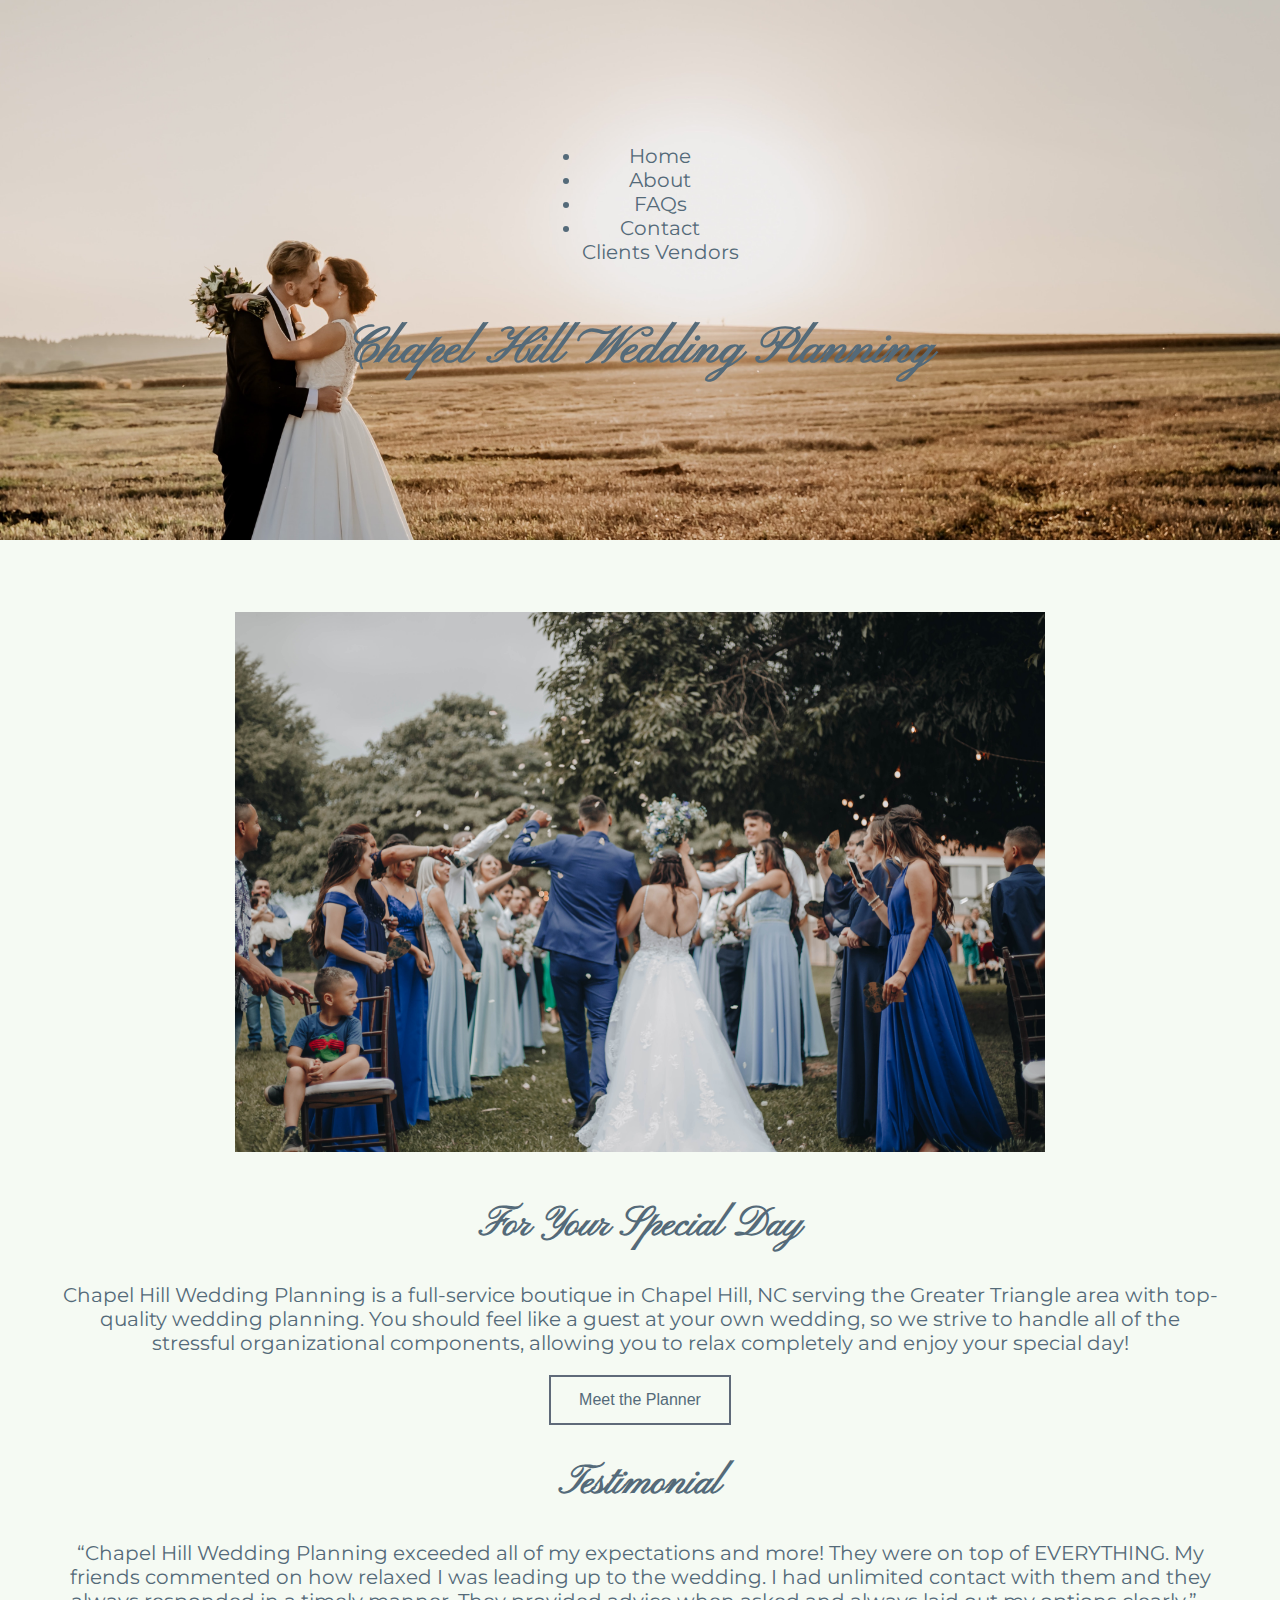
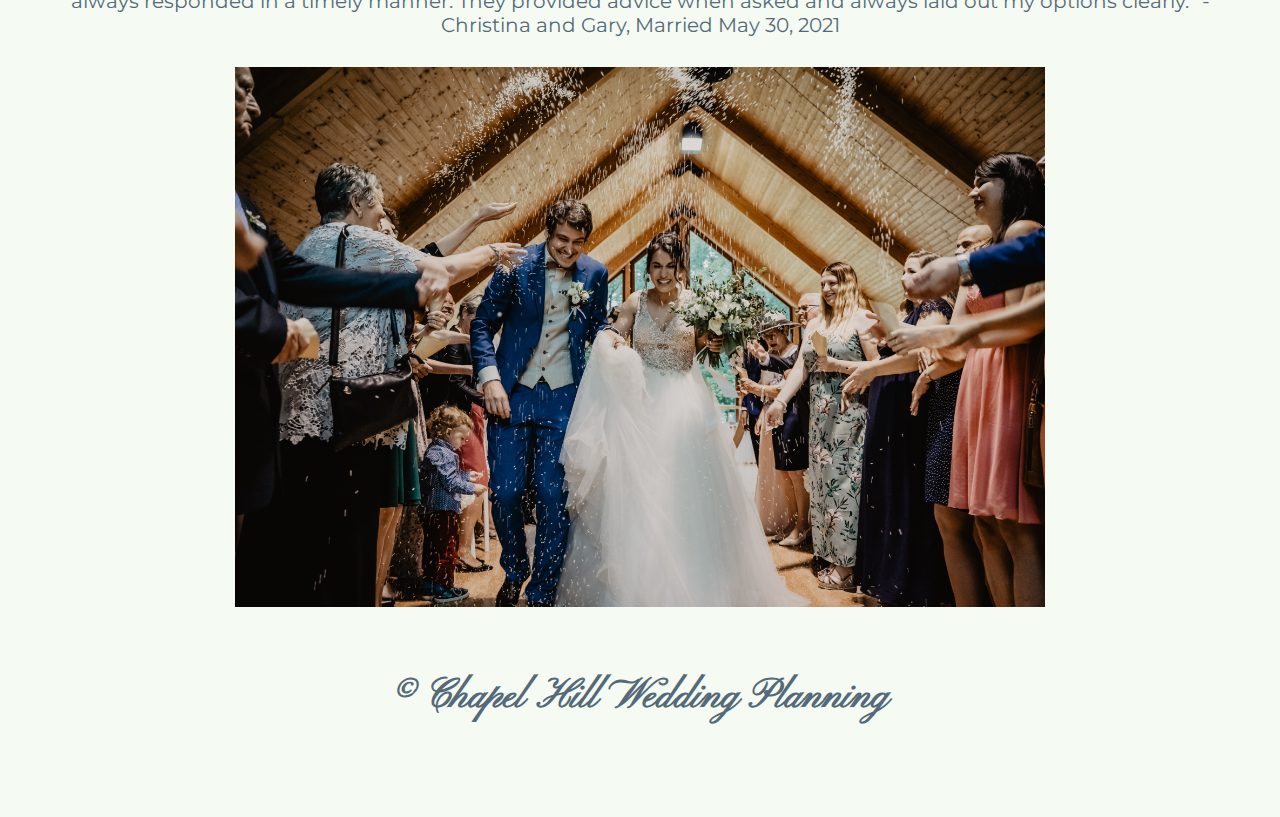
<file: index.html>
<!doctype html>
<html lang="en">
  <head>
    <!-- Required meta tags -->
    <meta charset="utf-8">
    <meta name="viewport" content="width=device-width, initial-scale=1">

    <link href="https://cdn.jsdelivr.net/npm/bootstrap@5.0.2/dist/css/bootstrap.min.css" rel="stylesheet" integrity="sha384-EVSTQN3/azprG1Anm3QDgpJLIm9Nao0Yz1ztcQTwFspd3yD65VohhpuuCOmLASjC" crossorigin="anonymous">
    <link rel="stylesheet" href="css/style.css">
<script src="https://cdn.jsdelivr.net/npm/bootstrap@5.0.2/dist/js/bootstrap.bundle.min.js"></script>

    <title>Chapel Hill Wedding Planning</title>

  </head>
  <body>

<div class="hero">
  <nav class="navbar navbar-expand-sm">
  <div class="container-fluid">
      <div id="navbarCollapse" class="collapse navbar-collapse">
          <ul class="nav navbar-nav">
              <li class="nav-item">
                  <a href="#" class="nav-link">Home</a>
              </li>
              <li class="nav-item">
                  <a href="planner.html" class="nav-link">About</a>
              </li>
              <li class="nav-item">
                <a href="faq.html" class="nav-link">FAQs</a>
            </li>
              <li class="nav-item dropdown">
                  <a href="#" class="nav-link dropdown-toggle" data-bs-toggle="dropdown">Contact</a>
                  <div class="dropdown-menu">
                      <a href="clients.html" class="dropdown-item">Clients</a>
                      <a href="vendors.html" class="dropdown-item">Vendors</a>
                  </div>
              </li>
          </ul>

      </div>
  </div>
</nav>

  <h1> Chapel Hill Wedding Planning</h1>

</div>

<div class= "foryourspecialday">

<div class="row">
  <div class="col-lg-6 col-sm-12">
    <img src="images/image1.jpg" class="plannerimage">
    </div>
  <div class="col-md-6">
    <h2>For Your Special Day</h2>

      <p>Chapel Hill Wedding Planning is a full-service boutique in Chapel Hill, NC serving the Greater Triangle area with top-quality wedding planning. You should feel like a guest at your own wedding, so we strive to handle all of the stressful organizational components, allowing you to relax completely and enjoy your special day!</p>
      <button class="btn meetplanner"><a href="planner.html" class="graybutton">Meet the Planner</a></button>
  </div>
  <div class="w-100"></div>
  <div class="col-md-6">
    <h2>Testimonial</h2>

    <p>“Chapel Hill Wedding Planning exceeded all of my expectations and more!  They were on top of EVERYTHING.  My friends commented on how relaxed I was leading up to the wedding.  I had unlimited contact with them and they always responded in a timely manner.  They provided advice when asked and always laid out my options clearly.”
 -Christina and Gary, Married May 30, 2021</p>
  </div>
  <div class="col-lg-6 col-sm-12">
<img src="images/testimonial.jpg" class="plannerimage">
  </div>
  <div class="w-100"></div>
  <div class="col colwords">
</div>



<footer>
<h2>© Chapel Hill Wedding Planning</h2>
</footer>


<script>
window.onscroll = function() {myFunction()};

var navbar = document.getElementById("navbar");
var sticky = navbar.offsetTop;

function myFunction() {
  if (window.pageYOffset >= sticky) {
    navbar.classList.add("sticky")
  } else {
    navbar.classList.remove("sticky");
  }
}
</script>

  </body>
</html>
</file>
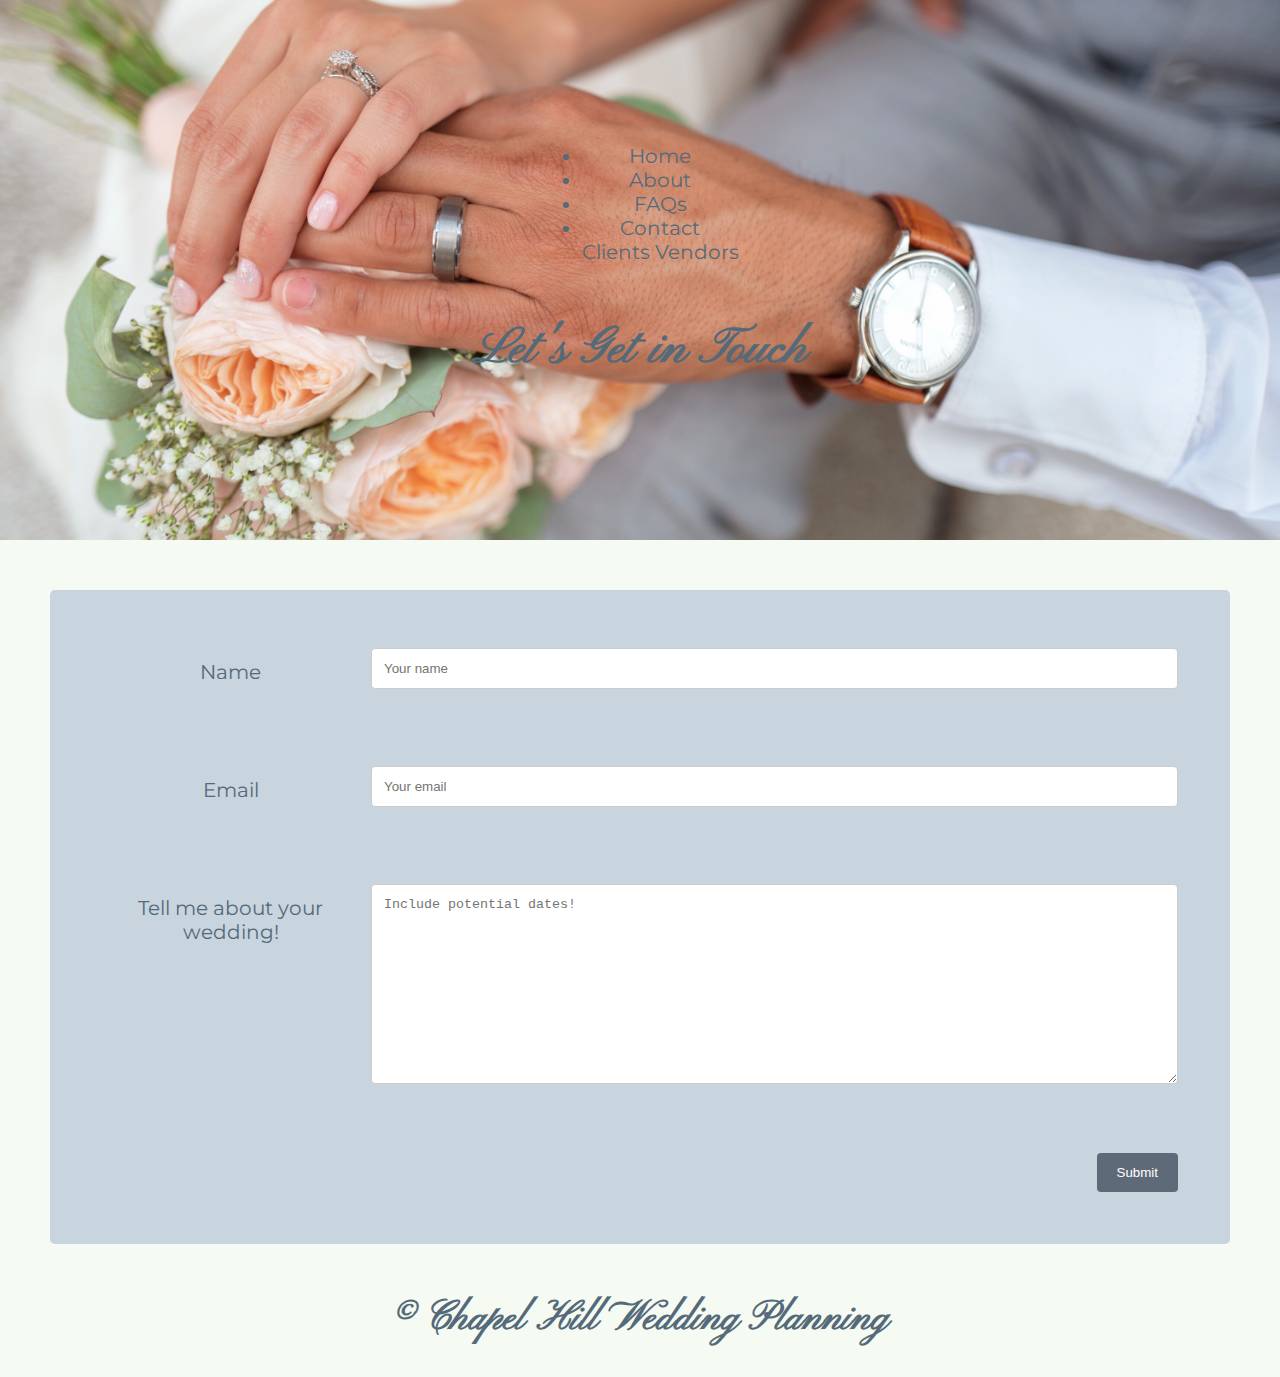
<file: clients.html>
<!doctype html>
<html lang="en">
  <head>
    <!-- Required meta tags -->
    <meta charset="utf-8">
    <meta name="viewport" content="width=device-width, initial-scale=1">

    <link href="https://cdn.jsdelivr.net/npm/bootstrap@5.0.2/dist/css/bootstrap.min.css" rel="stylesheet" integrity="sha384-EVSTQN3/azprG1Anm3QDgpJLIm9Nao0Yz1ztcQTwFspd3yD65VohhpuuCOmLASjC" crossorigin="anonymous">
    <link rel="stylesheet" href="css/style.css">
<script src="https://cdn.jsdelivr.net/npm/bootstrap@5.0.2/dist/js/bootstrap.bundle.min.js"></script>

    <title>Chapel Hill Wedding Planning</title>

  </head>
  <body>


<div class="letsgetintouch">
  <nav class="navbar navbar-expand-sm">
  <div class="container-fluid">
      <div id="navbarCollapse" class="collapse navbar-collapse">
          <ul class="nav navbar-nav">
              <li class="nav-item">
                  <a href="index.html" class="nav-link">Home</a>
              </li>
              <li class="nav-item">
                  <a href="planner.html" class="nav-link">About</a>
              </li>
              <li class="nav-item">
                <a href="faq.html" class="nav-link">FAQs</a>
            </li>
              <li class="nav-item dropdown">
                  <a href="#" class="nav-link dropdown-toggle" data-bs-toggle="dropdown">Contact</a>
                  <div class="dropdown-menu">
                      <a href="#" class="dropdown-item">Clients</a>
                      <a href="vendors.html" class="dropdown-item">Vendors</a>
                  </div>
              </li>
          </ul>

      </div>
  </div>
</nav>

  <h1>Let's Get in Touch</h1>

</div>

<div class="container">
  <form action="/action_page.php">
    <div class="row">
      <div class="col-25">
        <label for="fname">Name</label>
      </div>
      <div class="col-75">
        <input type="text" id="fname" name="firstname" placeholder="Your name">
      </div>
    </div>
    <div class="row">
      <div class="col-25">
        <label for="lname">Email</label>
      </div>
      <div class="col-75">
        <input type="text" id="lname" name="lastname" placeholder="Your email">
      </div>
    </div>
    <div class="row">
      <div class="col-25">
        <label for="subject">Tell me about your wedding!</label>
      </div>
      <div class="col-75">
        <textarea id="subject" name="subject" placeholder="Include potential dates!" style="height:200px"></textarea>
      </div>
    </div>
    <div class="row">
      <input type="submit" value="Submit">
    </div>
  </form>
</div>




<footer>
<h2>© Chapel Hill Wedding Planning</h2>
</footer>


<script>
window.onscroll = function() {myFunction()};

var navbar = document.getElementById("navbar");
var sticky = navbar.offsetTop;

function myFunction() {
  if (window.pageYOffset >= sticky) {
    navbar.classList.add("sticky")
  } else {
    navbar.classList.remove("sticky");
  }
}
</script>

  </body>
</html>
</file>
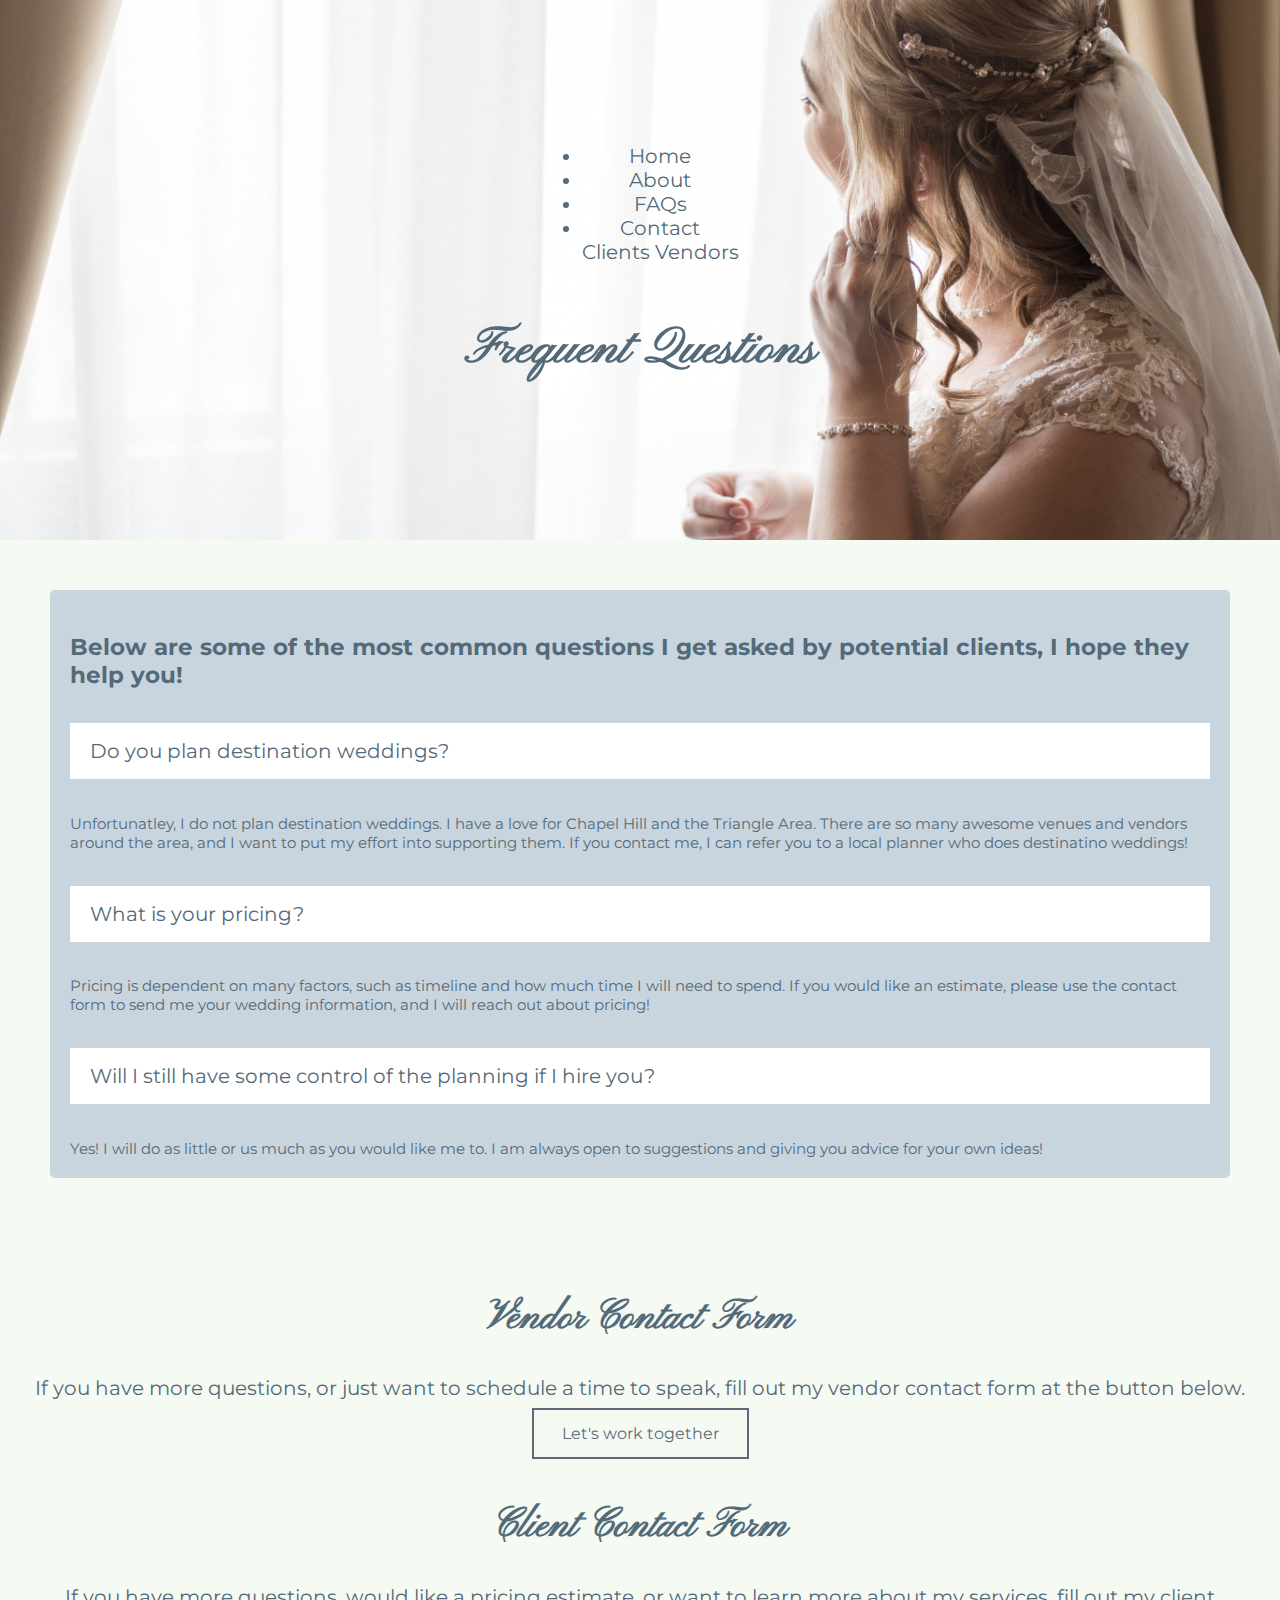
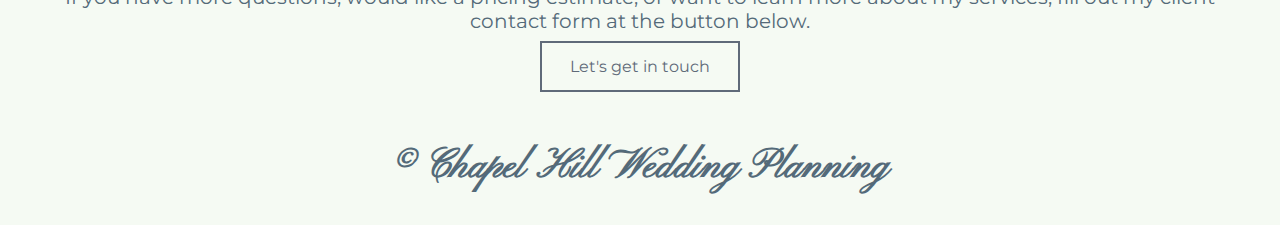
<file: faq.html>
<!doctype html>
<html lang="en">
  <head>
    <!-- Required meta tags -->
    <meta charset="utf-8">
    <meta name="viewport" content="width=device-width, initial-scale=1">

    <link href="https://cdn.jsdelivr.net/npm/bootstrap@5.0.2/dist/css/bootstrap.min.css" rel="stylesheet" integrity="sha384-EVSTQN3/azprG1Anm3QDgpJLIm9Nao0Yz1ztcQTwFspd3yD65VohhpuuCOmLASjC" crossorigin="anonymous">
    <link rel="stylesheet" href="css/style.css">
<script src="https://cdn.jsdelivr.net/npm/bootstrap@5.0.2/dist/js/bootstrap.bundle.min.js"></script>

    <title>Chapel Hill Wedding Planning</title>

  </head>
  <body>


<div class="faq">
  <nav class="navbar navbar-expand-sm">
  <div class="container-fluid">
      <div id="navbarCollapse" class="collapse navbar-collapse">
          <ul class="nav navbar-nav">
              <li class="nav-item">
                  <a href="index.html" class="nav-link">Home</a>
              </li>
              <li class="nav-item">
                  <a href="planner.html" class="nav-link">About</a>
              </li>
              <li class="nav-item">
                <a href="faq.html" class="nav-link">FAQs</a>
                <li class="nav-item dropdown">
                    <a href="#" class="nav-link dropdown-toggle" data-bs-toggle="dropdown">Contact</a>
                    <div class="dropdown-menu">
                        <a href="clients.html" class="dropdown-item">Clients</a>
                        <a href="vendors.html" class="dropdown-item">Vendors</a>
                    </div>
                </li>
          </ul>

      </div>
  </div>
</nav>

<h1>Frequent Questions</h1>
</div>

<div class="container">
    <div class="accordion accordion-flush" id="accordionFlush">
        <h3>Below are some of the most common questions I get asked by potential clients, I hope they help you!</h3>
        <div class="accordion-item">
          <h1 class="accordion-header" id="flush-headingOne">
            <button class="accordion-button collapsed" type="button" data-bs-toggle="collapse" data-bs-target="#flush-collapseOne" aria-expanded="false" aria-controls="flush-collapseOne">
              Do you plan destination weddings?
            </button>
          </h1>
          <div id="flush-collapseOne" class="accordion-collapse collapse" aria-labelledby="flush-headingOne" data-bs-parent="#accordionFlushExample">
            <div class="accordion-body">Unfortunatley, I do not plan destination weddings. I have a love for Chapel Hill and the Triangle Area. There are so many awesome venues and vendors around the area, and I want to put my effort into supporting them. If you contact me, I can refer you to a local planner who does destinatino weddings!</div>
          </div>
        </div>
        <div class="accordion-item">
          <h1 class="accordion-header" id="flush-headingTwo">
            <button class="accordion-button collapsed" type="button" data-bs-toggle="collapse" data-bs-target="#flush-collapseTwo" aria-expanded="false" aria-controls="flush-collapseTwo">
              What is your pricing?
            </button>
          </h1>
          <div id="flush-collapseTwo" class="accordion-collapse collapse" aria-labelledby="flush-headingTwo" data-bs-parent="#accordionFlushExample">
            <div class="accordion-body">Pricing is dependent on many factors, such as timeline and how much time I will need to spend. If you would like an estimate, please use the contact form to send me your wedding information, and I will reach out about pricing!</div>
          </div>
        </div>
        <div class="accordion-item">
          <h1 class="accordion-header" id="flush-headingThree">
            <button class="accordion-button collapsed" type="button" data-bs-toggle="collapse" data-bs-target="#flush-collapseThree" aria-expanded="false" aria-controls="flush-collapseThree">
              Will I still have some control of the planning if I hire you? 
            </button>
          </h1>
          <div id="flush-collapseThree" class="accordion-collapse collapse" aria-labelledby="flush-headingThree" data-bs-parent="#accordionFlushExample">
            <div class="accordion-body"> Yes! I will do as little or us much as you would like me to. I am always open to suggestions and giving you advice for your own ideas!</div>
          </div>
        </div>
      </div>
      </div>
     
      <div class="row">
        <div class="col-lg-5 col-sm-11">
          <div class="card">
            <div class="card-body">
              <h2 class="card-title">Vendor Contact Form</h2>
              <p class="card-text">If you have more questions, or just want to schedule a time to speak, fill out my vendor contact form at the button below. </p>
              <a href="vendors.html" class="btn btn-primary">Let's work together</a>
            </div>
          </div>
        </div>
        <br>
        <div class="col-lg-5 col-sm-11">
          <div class="card">
            <div class="card-body">
              <h2 class="card-title">Client Contact Form</h2>
              <p class="card-text">If you have more questions, would like a pricing estimate, or want to learn more about my services, fill out my client contact form at the button below.</p>
              <a href="clients.html" class="btn btn-primary">Let's get in touch</a>
            </div>
          </div>
        </div>
    </div>
    </div>

</body>


<footer>
<h2>© Chapel Hill Wedding Planning</h2>
</footer>


<script>
window.onscroll = function() {myFunction()};

var navbar = document.getElementById("navbar");
var sticky = navbar.offsetTop;

function myFunction() {
  if (window.pageYOffset >= sticky) {
    navbar.classList.add("sticky")
  } else {
    navbar.classList.remove("sticky");
  }
}
</script>

  </body>
</html>
</file>
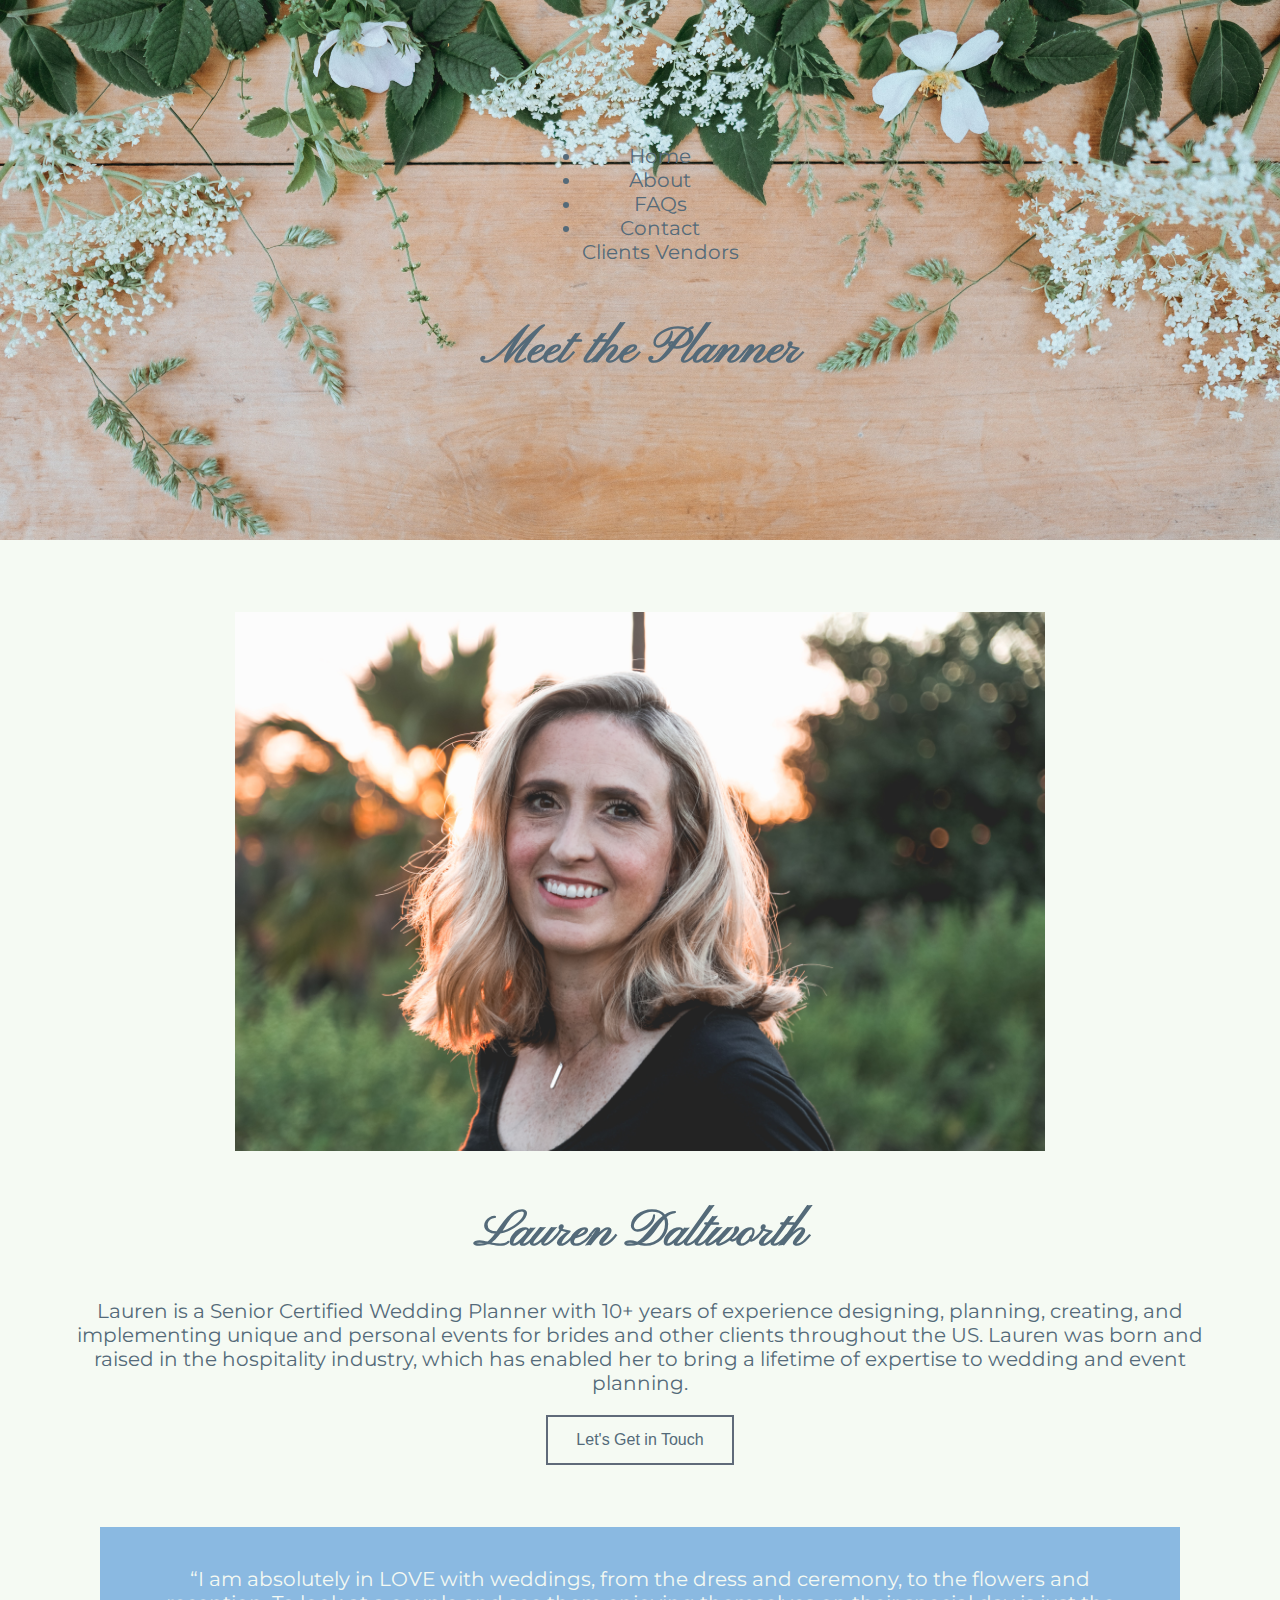
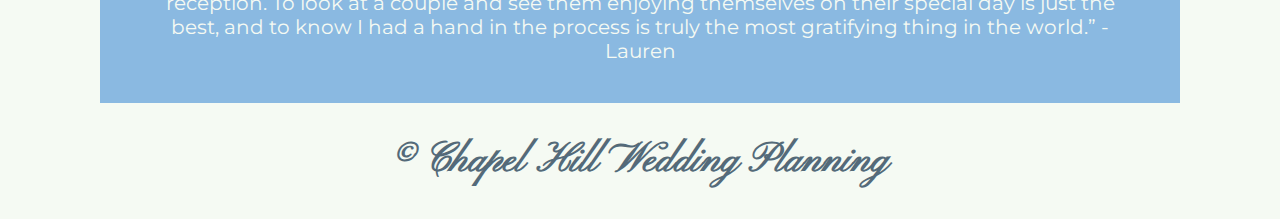
<file: planner.html>
<!doctype html>
<html lang="en">
  <head>
    <!-- Required meta tags -->
    <meta charset="utf-8">
    <meta name="viewport" content="width=device-width, initial-scale=1">

    <link href="https://cdn.jsdelivr.net/npm/bootstrap@5.0.2/dist/css/bootstrap.min.css" rel="stylesheet" integrity="sha384-EVSTQN3/azprG1Anm3QDgpJLIm9Nao0Yz1ztcQTwFspd3yD65VohhpuuCOmLASjC" crossorigin="anonymous">
    <link rel="stylesheet" href="css/style.css">
<script src="https://cdn.jsdelivr.net/npm/bootstrap@5.0.2/dist/js/bootstrap.bundle.min.js"></script>

    <title>Chapel Hill Wedding Planning</title>

  </head>
  <body>


<div class="meettheplanner">
  <nav class="navbar navbar-expand-sm">
  <div class="container-fluid">
      <div id="navbarCollapse" class="collapse navbar-collapse">
          <ul class="nav navbar-nav">
              <li class="nav-item">
                  <a href="index.html" class="nav-link">Home</a>
              </li>
              <li class="nav-item">
                  <a href="#" class="nav-link">About</a>
              </li>
              <li class="nav-item">
                <a href="faq.html" class="nav-link">FAQs</a>
            </li>
              <li class="nav-item dropdown">
                  <a href="#" class="nav-link dropdown-toggle" data-bs-toggle="dropdown">Contact</a>
                  <div class="dropdown-menu">
                      <a href="clients.html" class="dropdown-item">Clients</a>
                      <a href="vendors.html" class="dropdown-item">Vendors</a>
                  </div>
              </li>
          </ul>

      </div>
  </div>
</nav>

  <h1>Meet the Planner</h1>

</div>

<div class= "foryourspecialday">

  <div class="container-fluid">
    <div class="row">
      <div class="col-md-6">
        <img src="images/planner.jpg" class="plannerimage">
      </div>
      <div class="col-md-6">
              <h1>Lauren Daltworth</h1>
              <p>Lauren is a Senior Certified Wedding Planner with 10+ years of experience designing, planning, creating, and implementing unique and personal events for brides and other clients throughout the US. Lauren was born and raised in the hospitality industry, which has enabled her to bring a lifetime of expertise to wedding and event planning.</p>
              <button class="btn meetplanner"><a href="clients.html">Let's Get in Touch</a></button>
      </div>
    </div>
  </div>
</div>

  <div class="quote">
    <blockquote> “I am absolutely in LOVE with weddings, from the dress and ceremony, to the flowers and reception. To look at a couple and see them enjoying themselves on their special day is just the best, and to know I had a hand in the process is truly the most gratifying thing in the world.”
- Lauren</blockquote>
  </div>



<footer>
<h2>© Chapel Hill Wedding Planning</h2>
</footer>


<script>
window.onscroll = function() {myFunction()};

var navbar = document.getElementById("navbar");
var sticky = navbar.offsetTop;

function myFunction() {
  if (window.pageYOffset >= sticky) {
    navbar.classList.add("sticky")
  } else {
    navbar.classList.remove("sticky");
  }
}
</script>

  </body>
</html>
</file>
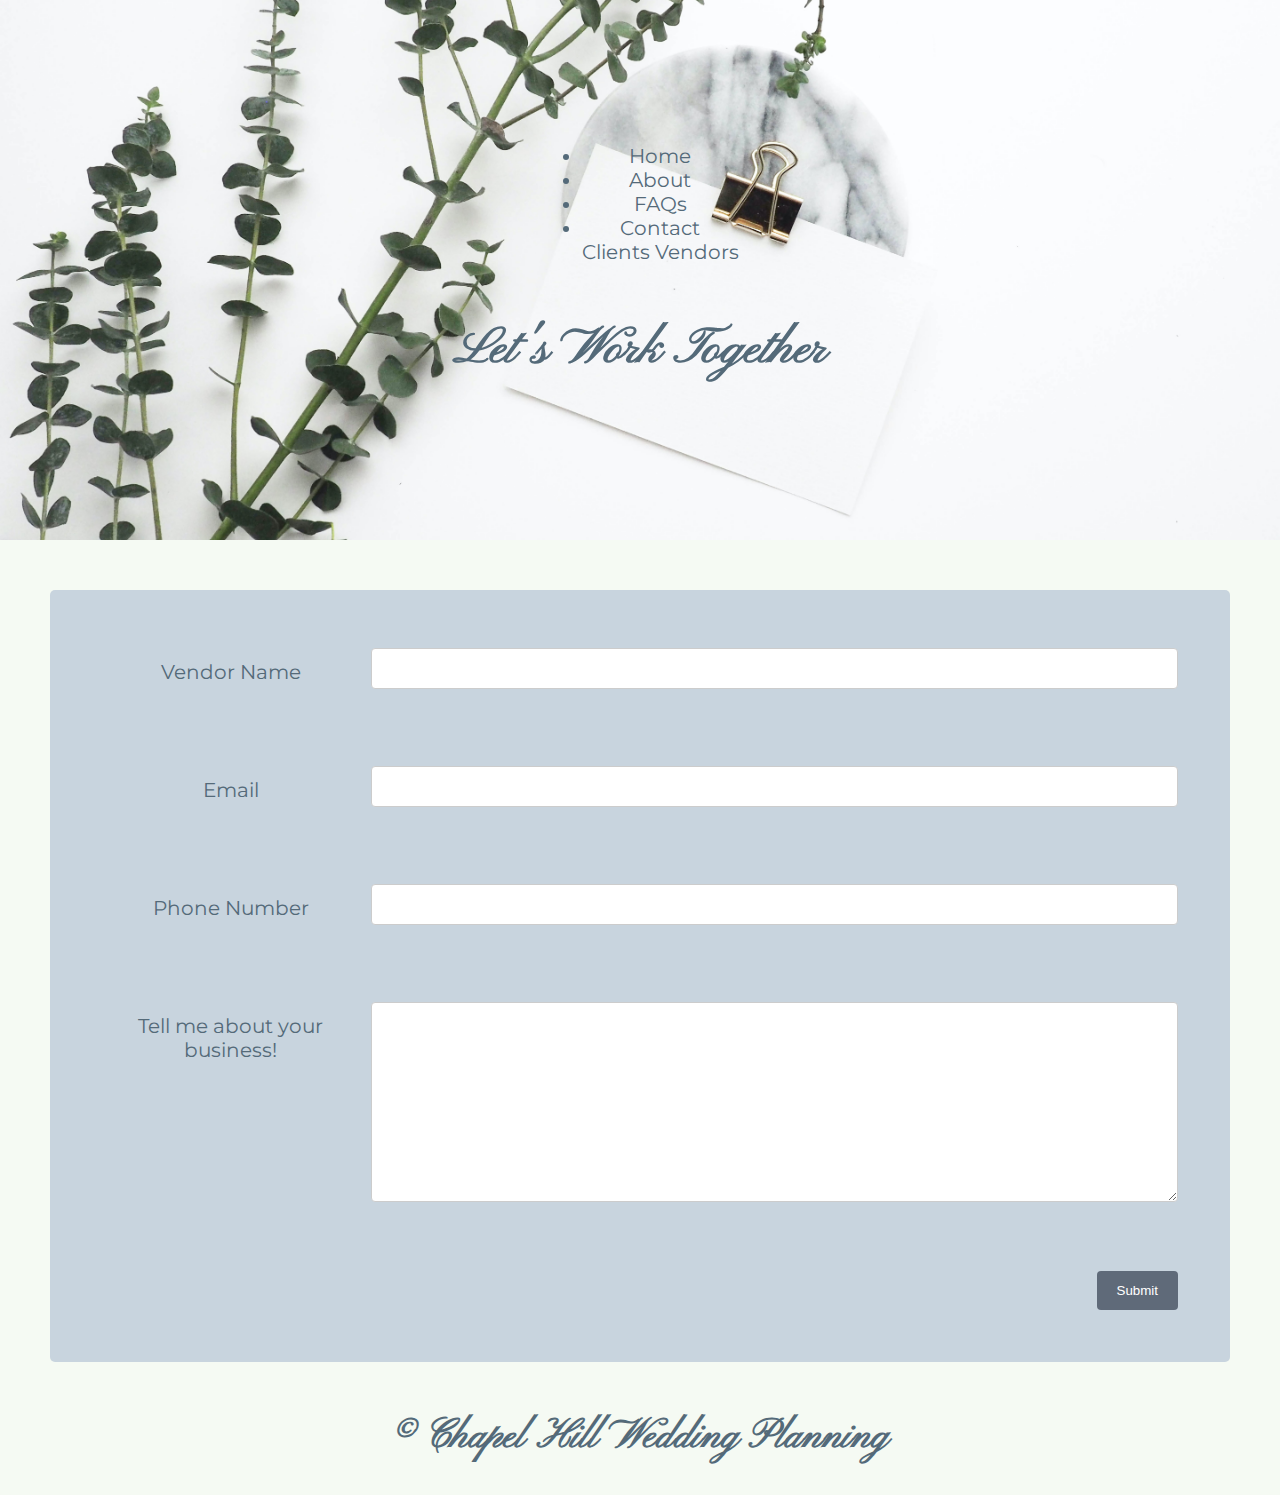
<file: vendors.html>
<!doctype html>
<html lang="en">
  <head>
    <!-- Required meta tags -->
    <meta charset="utf-8">
    <meta name="viewport" content="width=device-width, initial-scale=1">

    <link href="https://cdn.jsdelivr.net/npm/bootstrap@5.0.2/dist/css/bootstrap.min.css" rel="stylesheet" integrity="sha384-EVSTQN3/azprG1Anm3QDgpJLIm9Nao0Yz1ztcQTwFspd3yD65VohhpuuCOmLASjC" crossorigin="anonymous">
    <link rel="stylesheet" href="css/style.css">
<script src="https://cdn.jsdelivr.net/npm/bootstrap@5.0.2/dist/js/bootstrap.bundle.min.js"></script>

    <title>Chapel Hill Wedding Planning</title>

  </head>
  <body>


<div class="letsworktogether">
  <nav class="navbar navbar-expand-sm">
  <div class="container-fluid">
      <div id="navbarCollapse" class="collapse navbar-collapse">
          <ul class="nav navbar-nav">
              <li class="nav-item">
                  <a href="index.html" class="nav-link">Home</a>
              </li>
              <li class="nav-item">
                  <a href="planner.html" class="nav-link">About</a>
              </li>
              <li class="nav-item">
                <a href="faq.html" class="nav-link">FAQs</a>
            </li>
              <li class="nav-item dropdown">
                  <a href="#" class="nav-link dropdown-toggle" data-bs-toggle="dropdown">Contact</a>
                  <div class="dropdown-menu">
                      <a href="clients.html" class="dropdown-item">Clients</a>
                      <a href="#" class="dropdown-item">Vendors</a>
                  </div>
              </li>
          </ul>

      </div>
  </div>
</nav>

  <h1>Let's Work Together</h1>

</div>

<div class="container">
  <form action="/action_page.php">
    <div class="row">
      <div class="col-25">
        <label for="fname">Vendor Name</label>
      </div>
      <div class="col-75">
        <input type="text" id="fname" name="firstname">
      </div>
    </div>
    <div class="row">
      <div class="col-25">
        <label for="lname">Email</label>
      </div>
      <div class="col-75">
        <input type="text" id="lname" name="lastname">
      </div>
    </div>
    <div class="row">
      <div class="col-25">
        <label for="fname">Phone Number</label>
      </div>
      <div class="col-75">
        <input type="text" id="fname" name="firstname">
      </div>
    </div>
    <div class="row">
      <div class="col-25">
        <label for="subject">Tell me about your business!</label>
      </div>
      <div class="col-75">
        <textarea id="subject" name="subject" style="height:200px"></textarea>
      </div>
    </div>
    <div class="row">
      <input type="submit" value="Submit">
    </div>
  </form>
</div>




<footer>
<h2>© Chapel Hill Wedding Planning</h2>
</footer>


<script>
window.onscroll = function() {myFunction()};

var navbar = document.getElementById("navbar");
var sticky = navbar.offsetTop;

function myFunction() {
  if (window.pageYOffset >= sticky) {
    navbar.classList.add("sticky")
  } else {
    navbar.classList.remove("sticky");
  }
}
</script>

  </body>
</html>
</file>
<file: css/style.css>
@import url('https://fonts.googleapis.com/css2?family=Montserrat&family=Pinyon+Script&display=swap');


/* FAQ page */

.accordion-collapse {
  font-size: 15px !important;
  text-align: left;
}
.accordion-button {
  position: relative;
  font-family: 'Montserrat', sans-serif;
  display: flex;
  align-items: center;
  width: 100%;
  padding: 1rem 1.25rem;
  font-size: 20px;
  color: #546A79;
  text-align: left;
  background-color: #fff;
  border: 0;
  border-radius: 0;
  overflow-anchor: none;
  transition: color .5s ease-in-out,background-color .5s ease-in-out,border-color .5s ease-in-out,box-shadow .5s ease-in-out,border-radius .5s ease;
}

.accordion-button:not(.collapsed) {
  color:#546A79 ;
  background-color: #8AB9E1;
  box-shadow: none;
}

/* general  styling */
h3 {
  font-family: 'Montserrat', sans-serif;
  font-size: 23px;
  text-align: left;

}

body {
  font-family: 'Montserrat', sans-serif;
  color: #546A79;
  text-align: center;
  margin: 0px;
  background-color: #F5FAF3;
  font-size: 20px;
}

h1 {
  font-family: 'Pinyon Script', cursive;
  font-size: 3.2rem;
}

h2 {
  font-family: 'Pinyon Script', cursive;
  font-size: 2.5rem;
}


/* navigation */

.nav-link:hover, .nav-link:focus {
  color: #8AB9E1;
}

.nav-link:active {
  text-decoration: underline;
}

a {
  color: #546A79;
  text-decoration: none;
}

a:visited {
  color: #546A79;
}

a:hover {
  text-decoration: underline;
  color: #8AB9E1;
}

a :active {
  text-decoration: underline;
  color: #8AB9E1
}

.dropdown-item:hover, .dropdown-item:focus {
  border-color: #5F6A79;
  background-color: #5F6A79;
  color: #8AB9E1;
}

#navbar a {
  float: left;
  display: block;
  color: #546A79;
  text-align: center;
  padding: 14px 16px;
  text-decoration: none;
  font-size: 17px;
  align-content: flex-start;
  justify-content: center;
}


.content {
  padding: 16px;
}

/* home page */

.hero {
  background-image: url(../images/hero.jpg);
  padding: 30px;
  text-align: center;
  height: 60vh;
  background-repeat: no-repeat;
  background-size: cover;
  background-position: center;
  display: flex;
  flex-direction: column;
  justify-content: center;
  align-items: center;
  align-content: center;
}


.foryourspecialday {
  padding: 30px;
}

.meettheplanner {
  background-image: url(../images/weddingplanner.jpg);
  padding: 30px;
  text-align: center;
  height: 60vh;
  background-repeat: no-repeat;
  background-size: cover;
  background-position: center;
  display: flex;
  flex-direction: column;
  justify-content: center;
  align-items: center;
  align-content: center;
}

.col {
  margin: 10px;
}

.col1 {
  background-image: url(../images/image1.jpg);
  background-repeat: no-repeat;
  background-size: cover;
}

.colplanner {
  background-image: url(../images/planner.jpg);
  background-repeat: no-repeat;
  background-size: cover;
}


.col2 {
  background-image: url(../images/image1.jpg);
  background-repeat: no-repeat;
  background-size: cover;
}

.colwords {
  margin: 50px;
}

.btn {
  border: 2px solid #5F6A79;
  background-color: #F5FAF3;
  color: #5F6A79;
  padding: 14px 28px;
  font-size: 16px;
  cursor: pointer;
}




/* Meet the Planner */
.meetplanner {
  border-color: #5F6A79;
  color: #5F6A79;
}

.meetplanner:hover {
  background-color: #5F6A79;
  color: #F5FAF3;
}

/* about/ meet the planner */

.quote {
  background-color: #8AB9E1;
  color: #F5FAF3;
  padding: 20px;
  margin-left: 100px;
  margin-right: 100px;
  margin-bottom: 20px;
}

.plannerimage {
  width: 70%;
  margin: 10px;
}

/* client contact page */

.letsgetintouch {
  background-image: url(../images/touch.jpg);
  padding: 30px;
  text-align: center;
  height: 60vh;
  background-repeat: no-repeat;
  background-size: cover;
  background-position: center;
  display: flex;
  flex-direction: column;
  justify-content: center;
  align-items: center;
  align-content: center;
}


/* vendor contact page*/

.letsworktogether {
  background-image: url(../images/vendor.jpg);
  padding: 30px;
  text-align: center;
  height: 60vh;
  background-repeat: no-repeat;
  background-position: center;
  background-size: cover;
  display: flex;
  flex-direction: column;
  justify-content: center;
  align-items: center;
  align-content: center;
}


/* FAQ page*/

.faq {
  background-image: url(../images/faq.jpg);
  padding: 30px;
  text-align: center;
  height: 60vh;
  background-repeat: no-repeat;
  background-position: center;
  background-size: cover;
  display: flex;
  flex-direction: column;
  justify-content: center;
  align-items: center;
  align-content: center;
}

.btn-primary {
  background-color: #F5FAF3;
  border-color: #5F6A79;
  color: #5F6A79; }

.btn-primary:hover, .btn-primary:focus {
    border-color: #5F6A79;
    background-color: #5F6A79;
    color: #8AB9E1;}



footer {
  text-align: center;
  font-size: .7rem;
  width: 100%;
}

* {
  box-sizing: border-box;
}

input[type=text], select, textarea {
  width: 100%;
  padding: 12px;
  border: 1px solid #ccc;
  border-radius: 4px;
  resize: vertical;
}

label {
  padding: 12px 12px 12px 0;
  display: inline-block;
}

input[type=submit] {
  background-color: #5F6A79;
  color: white;
  padding: 12px 20px;
  border: none;
  border-radius: 4px;
  cursor: pointer;
  float: right;
}

.container {
  border-radius: 5px;
  background-color: #C8D4DE;
  padding: 20px;
  margin: 50px;
}

.col-25 {
  float: left;
  width: 25%;
  margin-top: 6px;
}

.col-75 {
  float: left;
  width: 75%;
  margin-top: 6px;
}

/* Clear floats after the columns */
.row:after {
  content: "";
  display: table;
  clear: both;
}

/* Responsive layout - when the screen is less than 600px wide, make the two columns stack on top of each other instead of next to each other */
@media screen and (max-width: 600px) {
  .col-25, .col-75, input[type=submit] {
    width: 100%;
    margin-top: 0;
  }
}

.row {
  justify-content: center;
  padding: 2rem 
}
</file>
